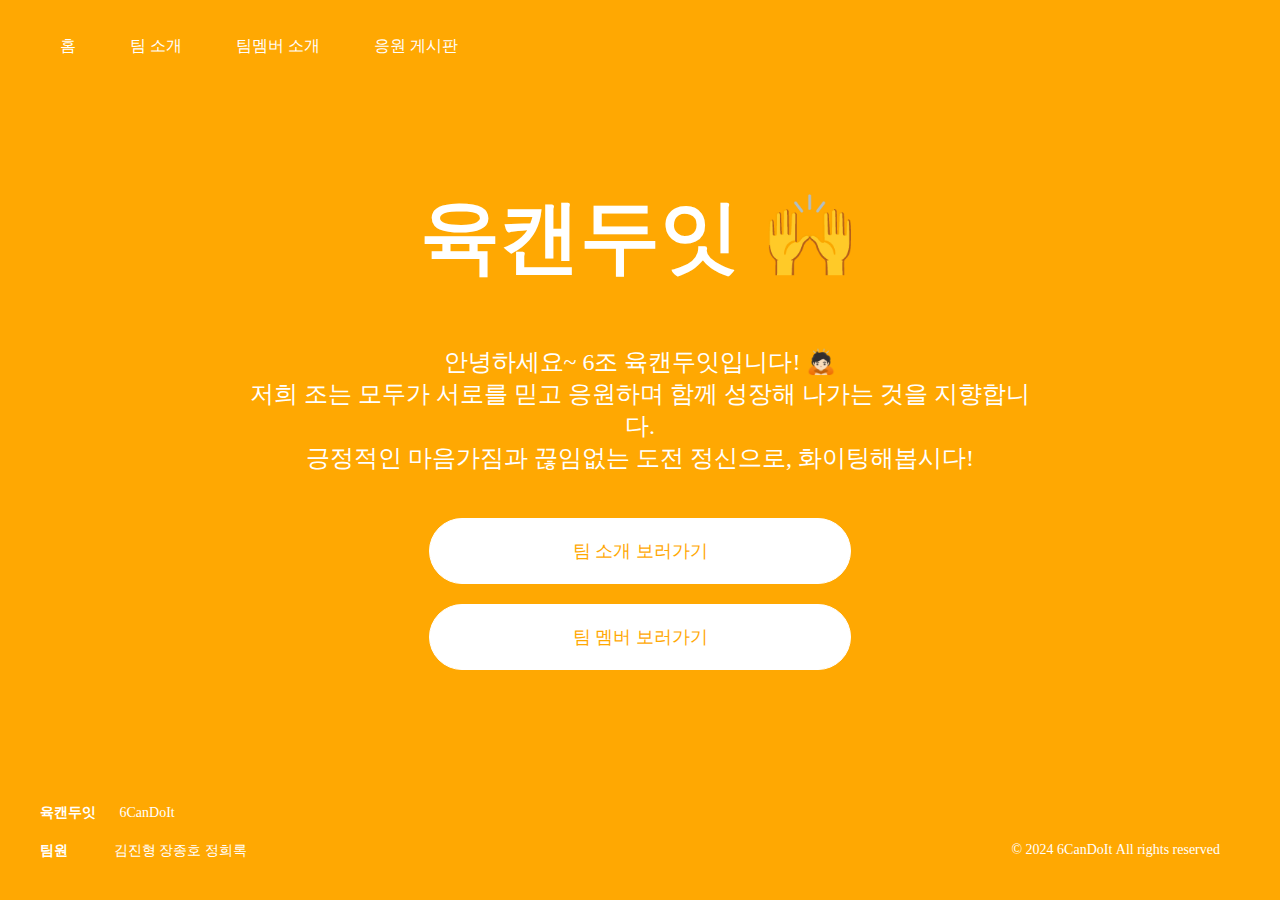
<file: index.html>
<!DOCTYPE html>
<html lang="en">
  <head>
    <meta charset="UTF-8" />
    <meta name="viewport" content="width=device-width, initial-scale=1.0" />
    <title>Document</title>
    <script src="js/includeHTML.js"></script>

    <link rel="stylesheet" href="index.css" />
  </head>

  <body>
    <header>
      <div data-include-path="./header.html">헤더</div>
    </header>

    <div class="container">
      <h1>육캔두잇 🙌</h1>
      <div class="team_text">
        <p>
          안녕하세요~ 6조 육캔두잇입니다! 🙇🏻<br />
          저희 조는 모두가 서로를 믿고 응원하며 함께 성장해 나가는 것을
          지향합니다. <br />
          긍정적인 마음가짐과 끊임없는 도전 정신으로, 화이팅해봅시다!
        </p>
      </div>
      <div class="btn_container">
        <a class="team_btn" href="teamMember.html">팀 소개 보러가기</a>
        <a class="team_btn" href="members.html">팀 멤버 보러가기</a>
      </div>
    </div>

    <footer>
      <div data-include-path="footer.html"></div>
    </footer>
  </body>
</html>
</file>
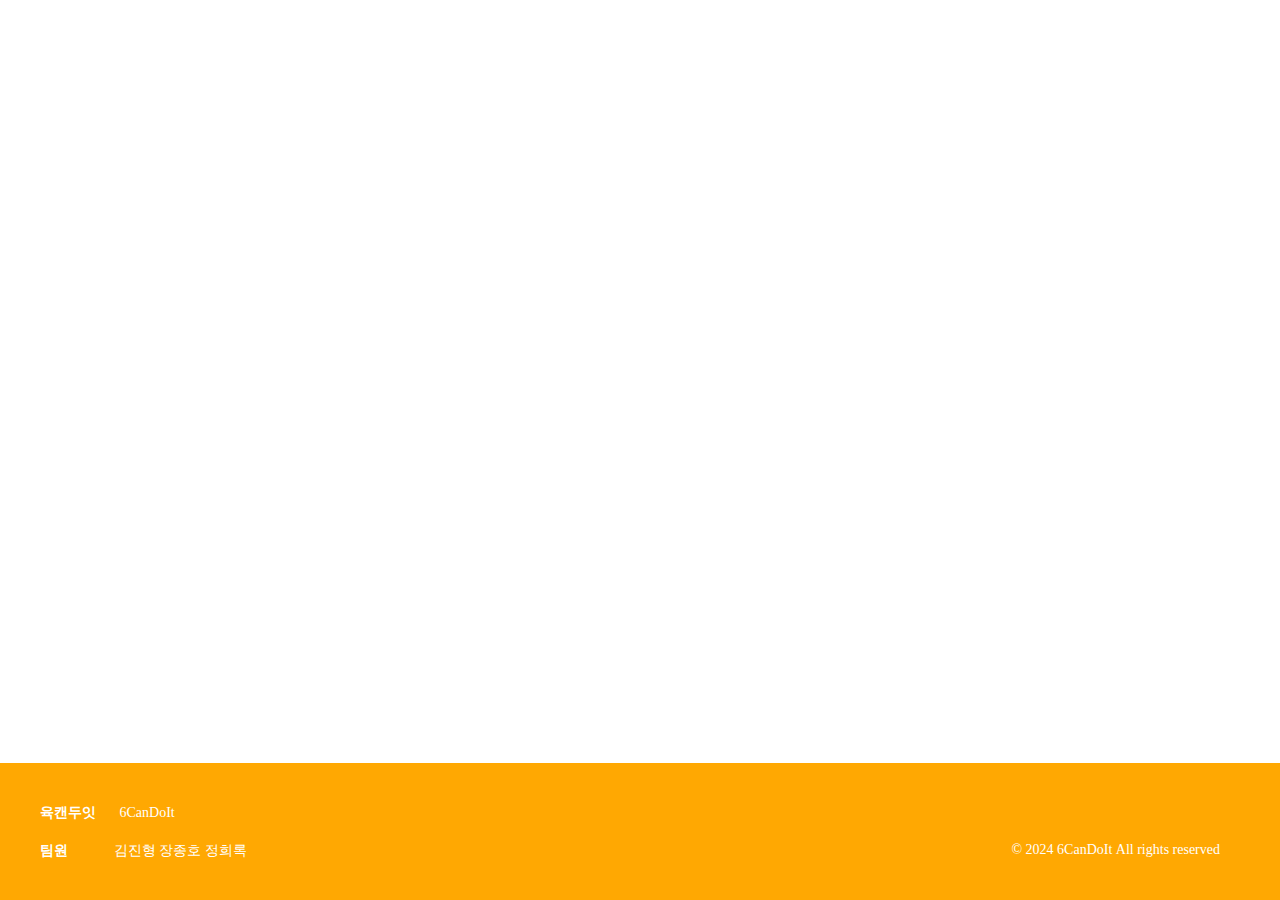
<file: footer.html>
<!DOCTYPE html>
<html lang="ko">
  <head>
    <meta charset="UTF-8" />
    <meta name="viewport" content="width=device-width, initial-scale=1.0" />
    <title>Footer Component Example</title>
    <link rel="stylesheet" href="css/footer.css" />
  </head>

  <body>
    <footer>
      <div class="team_name">
        <div><strong>육캔두잇</strong></div>
        <div class="en_team_name">6CanDoIt</div>
      </div>

      <div class="footer_container">
        <div>
          <div><strong>팀원</strong></div>
          <div class="en_member_name">김진형 장종호 정희록</div>
        </div>

        <div class="copyright">
          <div>&copy; 2024 6CanDoIt</div>
          <div>All rights reserved</div>
        </div>
      </div>
    </footer>
  </body>
</html>
</file>
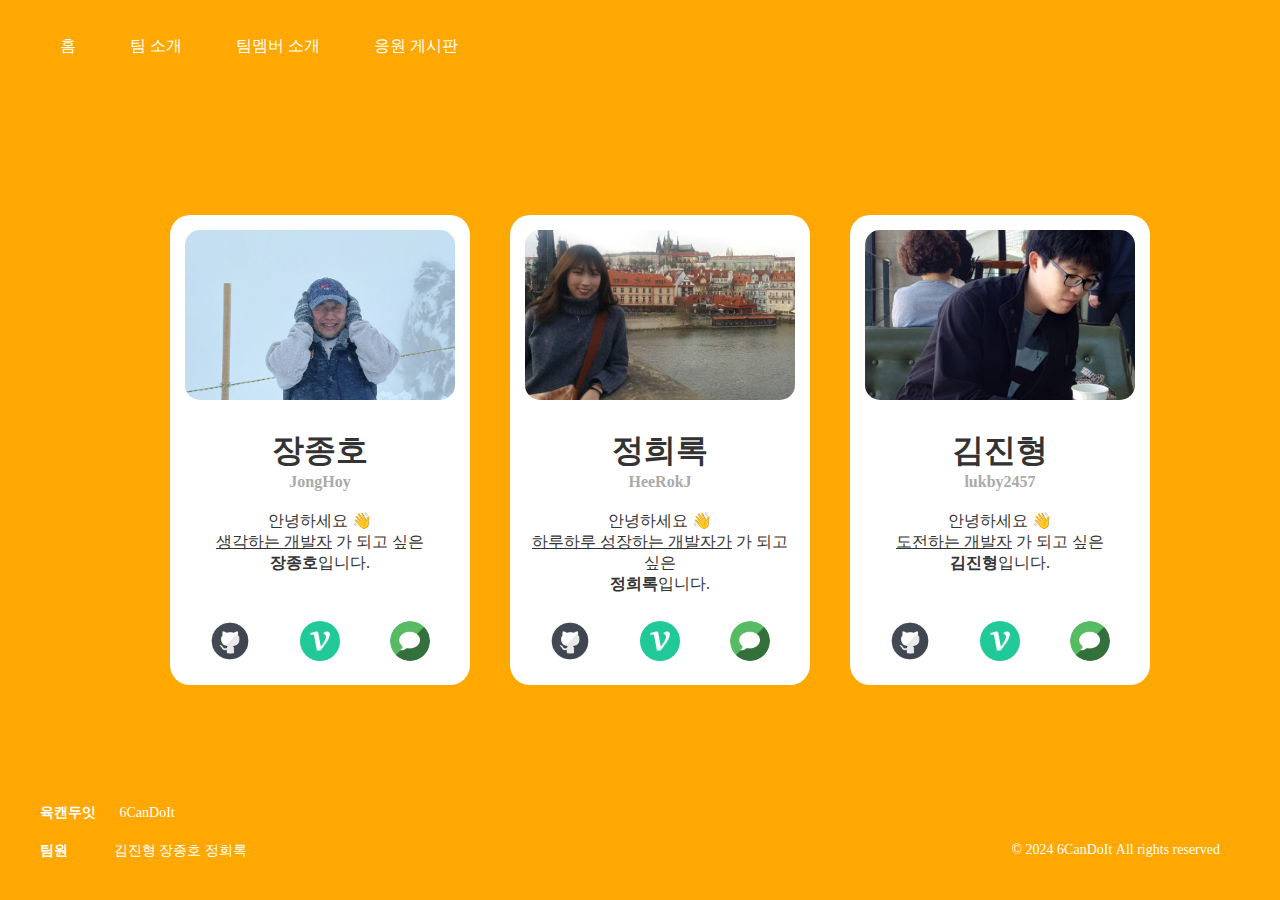
<file: members.html>
<!DOCTYPE html>
<html lang="ko">
  <head>
    <meta charset="UTF-8" />
    <meta name="viewport" content="width=device-width, initial-scale=1.0" />
    <title>육캔두잇</title>
    <link rel="stylesheet" href="/css/members.css" />
    <script src="js/includeHTML.js"></script>
    <link
      href="//spoqa.github.io/spoqa-han-sans/css/SpoqaHanSansNeo.css"
      rel="stylesheet"
      type="text/css"
    />
  </head>

  <script></script>

  <body>
    <header>
      <div data-include-path="./header.html">헤더</div>
    </header>
    <div class="list-wrap">
      <ul class="team">
        <li class="team-item" data-modal="modal1">
          <div class="profile">
            <img class="members-img" src="./images/jongho_pic.png" />
            <div class="profile-contents">
              <h2>장종호</h2>
              <span>JongHoy</span>
              <p>
                안녕하세요 👋 <br /><u>생각하는 개발자</u> 가 되고 싶은
                <br />
                <strong>장종호</strong>입니다.
              </p>
              <div class="icon-list">
                <a
                  class="icon-link"
                  href="https://github.com/JongHoJang"
                  target="_blank"
                >
                  <img
                    class="icon"
                    src="./images/github_icon.webp"
                    alt="github address"
                  />
                </a>
                <a
                  class="icon-link"
                  href="https://jangjh9414.tistory.com/"
                  target="_blank"
                >
                  <img
                    class="icon"
                    src="./images/velog.png"
                    alt="blog address"
                  />
                </a>
                <img
                  class="icon message-icon"
                  src="./images/message.png"
                  data-contact="010-1234-5678"
                />
              </div>
            </div>
          </div>
        </li>

        <li class="team-item" data-modal="modal2">
          <div class="profile">
            <img class="members-img first-member" src="./images/heerok.jpg" />
            <div class="profile-contents">
              <h2>정희록</h2>
              <span>HeeRokJ</span>
              <p>
                안녕하세요 👋 <br /><u>하루하루 성장하는 개발자가</u> 가 되고
                싶은
                <br />
                <strong>정희록</strong>입니다.
              </p>
              <div class="icon-list">
                <a
                  class="icon-link"
                  href="https://github.com/heerokj"
                  target="_blank"
                >
                  <img
                    class="icon"
                    src="./images/github_icon.webp"
                    alt="github address"
                  />
                </a>
                <a
                  class="icon-link"
                  href="https://wjdgmlfhr0321.tistory.com/"
                  target="_blank"
                >
                  <img
                    class="icon"
                    src="./images/velog.png"
                    alt="blog address"
                  />
                </a>
                <img
                  class="icon message-icon"
                  src="./images/message.png"
                  data-contact="010-1234-5678"
                />
              </div>
            </div>
          </div>
        </li>

        <li class="team-item" data-modal="modal3">
          <div class="profile">
            <img class="members-img" src="./images/jinhyeong.jpg" />
            <div class="profile-contents">
              <h2>김진형</h2>
              <span>lukby2457</span>
              <p>
                안녕하세요 👋 <br /><u>도전하는 개발자</u> 가 되고 싶은
                <br />
                <strong>김진형</strong>입니다.
              </p>
              <div class="icon-list">
                <a
                  class="icon-link"
                  href="https://github.com/lukby2457"
                  target="_blank"
                >
                  <img
                    class="icon"
                    src="./images/github_icon.webp"
                    alt="github address"
                  />
                </a>
                <a
                  class="icon-link"
                  href="https://velog.io/@lukby2457/posts"
                  target="_blank"
                >
                  <img
                    class="icon"
                    src="./images/velog.png"
                    alt="blog address"
                  />
                </a>
                <img
                  class="icon message-icon"
                  src="./images/message.png"
                  data-contact="010-1234-5678"
                />
              </div>
            </div>
          </div>
        </li>
      </ul>
    </div>
    <footer>
      <div data-include-path="footer.html"></div>
    </footer>

    <footer>
      <div data-include-path="footer.html"></div>
    </footer>

    <!-- 모달박스 -->
    <div class="modal modal1">
      <div class="modal-body">
        <span class="close-modal">&times;</span>
        <img class="modal-img" src="./images/jonghoy.png" />
        <h2>안녕하세요 저는 장종호입니다.</h2>
        <p>
          학부 시절, 사람들이 편리하게 서비스를 사용할 수 있도록 고민하는 것이
          재미있었습니다. 그래서
          <strong>창의적인 문제 해결과 사용성 향상에 대한 열정</strong>으로
          <strong> UX 기획자</strong>로 일하게 되었습니다. <br />
          <br />
          그리고 현재는 다양한 도전과 변화 속에서 더욱 더 성장하기 위해
          <strong>프론트엔드 개발자로 전직</strong>을 준비 중입니다.
        </p>
      </div>
    </div>

    <div class="modal modal2">
      <div class="modal-body">
        <span class="close-modal">&times;</span>
        <img class="modal-img" src="./images/heerok.png" />
        <h2>안녕하세요 저는 정희록입니다.</h2>
        <p>
          대학 시절, 프로그래밍 수업을 수강하면서 개발의 매력에 빠졌습니다.
          그래서 졸업 후 백엔드 수업을 들으면서 개발자의 꿈을 키워
          <strong>개발에 대한 열정으로 성장해가며</strong>
          금융 IT 업계에서 개발자로 일하게 되었습니다. 그리고 현재는
          <strong>프론트엔드 개발자로 전직</strong>을 준비 중입니다.
        </p>
      </div>
    </div>

    <div class="modal modal3">
      <div class="modal-body">
        <span class="close-modal">&times;</span>
        <img class="modal-img" src="./images/lukby.png" />
        <h2>안녕하세요 저는 김진형입니다.</h2>
        <p>
          대학 시절, Java수업을 수강하면서 코드 개발의 매력에 빠지게 되었습니다.
          그래서 <strong>두려움 없는 도전정신</strong>으로 백엔드 수업을
          수료하였으나 부족한 점을 많이 느끼게 되었습니다. 그리고 현재는
          변화하는 시대에 발 맞추기 위해
          <strong>프론트엔드 개발자로 취업</strong>을 준비 중입니다.
        </p>
      </div>
    </div>

    <script src="/js/members.js"></script>
  </body>
</html>
</file>
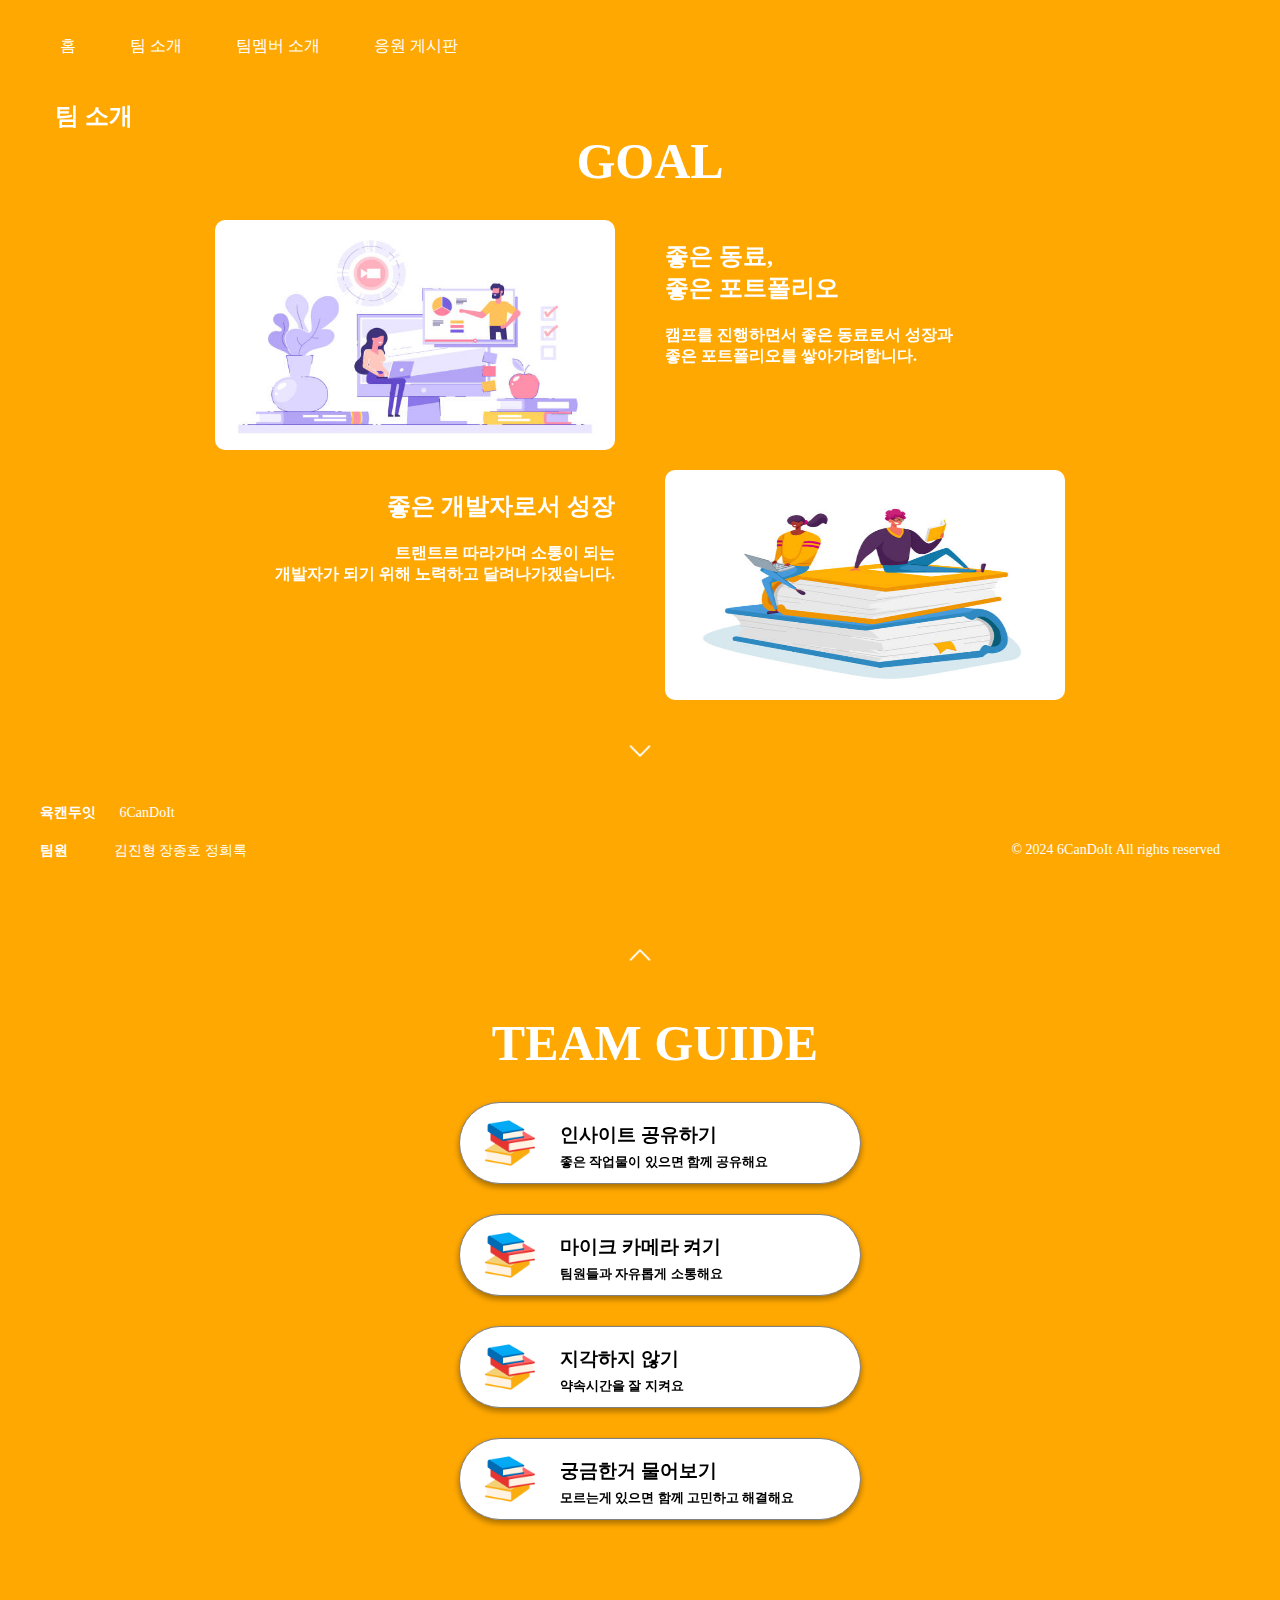
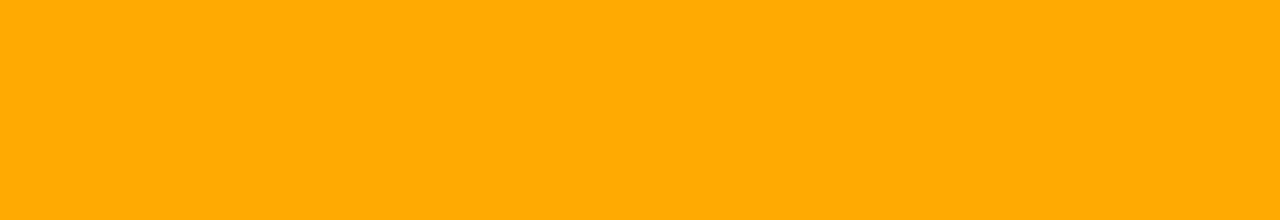
<file: team-member.html>
<!DOCTYPE html>
<html lang="en">
  <head>
    <meta charset="UTF-8" />
    <meta name="viewport" content="width=device-width, initial-scale=1.0" />
    <title>팀 소개하기</title>
    <script src="https://ajax.googleapis.com/ajax/libs/jquery/3.5.1/jquery.min.js"></script>
  </head>
  <style>
    body {
      background-color: #ffa802;
      color: white;
      margin: 0; /* 기본 마진 제거 */
    }
    .container {
      scroll-behavior: smooth;
      scroll-snap-type: y mandatory; /* y 축 방향으로만 scroll snap 적용 */
    }
    .list {
      scroll-snap-align: start; /* 스크롤 위치 맞춤 */

      /* 화살표 이미지 때문에 설정*/
      position: relative;
      min-height: 100vh; /* 부모 요소의 높이를 화면 높이로 설정 (gpt)*/
    }

    /*===첫번째 페이지===*/
    #team-intro {
      padding: 80px 0px 0px 55px;
      margin-bottom: 0px;
    }
    .content-goal {
      width: 900px;
      margin: 0px auto; /* 20px auto 20px auto; 이랑 같음*/
      padding: 0px 20px;
      border-radius: 5px;
    }
    .contents-title-goal {
      margin: 0px auto;
      padding: 0px 0px 20px 20px;
      text-align: center;
      font-weight: bold;
      font-size: 50px;
    }
    .contents {
      display: grid;
      grid-template-columns: 450px 450px; /* 가로길이를 각각 300 300 2개로 나눈다. */
      grid-template-rows: 250px 250px; /* 세로 길이를 200 200으로 두개로 나눈다. */
    }
    .item {
      padding: 10px 5px;
      margin: 0px 20px;
    }
    #item-3 {
      text-align: right;
    }
    #project-imag {
      width: 100%;
      height: 100%;
      object-fit: fill;
      border-radius: 10px;
    }
    .moveBottomBtn {
      text-align: center;
      position: absolute;
      /*이하(gpt)*/
      bottom: 20px; /* 버튼을 부모 요소의 아래에 붙임 */
      left: 50%;
      transform: translateX(-50%);
    }
    .arrow {
      height: 30px;
      width: 30px;
      filter: invert();
    }
    #down-arrow {
      position: relative;
      bottom: 130px;
    }

    /*===두번째 페이지===*/
    .content-guide {
      width: 900px;
      margin: 0px auto;
      padding: 20px;
      border-radius: 5px;
    }
    .moveTopBtn {
      text-align: center;
      padding: 20px 0px 20px 0px;
    }
    .contents-title-guide {
      text-align: center;
      font-weight: bold;
      font-size: 50px;
      padding: 0px 0px 0px 30px;
    }
    .guide-list {
      width: 500px;
      height: 500px;
      margin: 30px auto 40px auto;
      list-style-type: none;
      text-align: center;
    }
    .guide-item {
      width: 400px;
      height: 80px;
      margin: 30px auto 0px auto;
      border: 1px solid gray;
      border-radius: 50px;
      background-color: white;
      box-shadow: 0 3px 6px rgba(0, 0, 0, 0.16), 0 3px 6px rgba(0, 0, 0, 0.23);

      display: grid;
      grid-template-columns: 100px 300px;
      grid-template-rows: 80px;
    }
    #book-img {
      width: 50px;
      height: 50px;
      padding-top: 15px;
    }
    .guide-item-text {
      text-align: left;
      color: black;
    }
    h3 {
      margin-bottom: 0px;
    }
    h5 {
      margin-top: 5px;
    }
  </style>
  <script>
    window.addEventListener("load", function () {
      var allElements = document.getElementsByTagName("*");
      Array.prototype.forEach.call(allElements, function (el) {
        var includePath = el.dataset.includePath;
        if (includePath) {
          var xhttp = new XMLHttpRequest();
          xhttp.onreadystatechange = function () {
            if (this.readyState == 4 && this.status == 200) {
              el.outerHTML = this.responseText;
            }
          };
          xhttp.open("GET", includePath, true);
          xhttp.send();
        }
      });
    });
  </script>
  <body>
    <div data-include-path="./header.html">헤더</div>
    <div class="container">
      <!-- team goal 소개-->
      <div class="list" id="goal">
        <div><h2 id="team-intro">팀 소개</h2></div>
        <div class="content-goal">
          <div class="contents-title-goal">GOAL</div>
          <div class="contents">
            <div class="item">
              <img
                src="images/team-project.jpg"
                id="project-imag"
                alt="team1"
              />
            </div>
            <div class="item">
              <h2>
                좋은 동료,
                <br />
                좋은 포트폴리오
              </h2>
              <h4>
                캠프를 진행하면서 좋은 동료로서 성장과
                <br />
                좋은 포트폴리오를 쌓아가려합니다.
              </h4>
            </div>
            <div class="item" id="item-3">
              <h2>좋은 개발자로서 성장</h2>
              <h4>
                트랜트르 따라가며 소통이 되는
                <br />
                개발자가 되기 위해 노력하고 달려나가겠습니다.
              </h4>
            </div>
            <div class="item">
              <img
                src="images/team-project2.jpg"
                id="project-imag"
                alt="team2"
              />
            </div>
          </div>
        </div>
        <div class="moveBottomBtn">
          <img
            src="images/down-arrow.png"
            class="arrow"
            id="down-arrow"
            alt="moveBottom"
          />
        </div>
      </div>

      <!--team guide 소개-->
      <div class="list" id="guide">
        <div class="moveTopBtn">
          <img
            src="images/up-arrow.png"
            class="arrow"
            id="up-arrow"
            alt="moveTop"
          />
        </div>
        <div class="content-guide">
          <div class="contents-title-guide">TEAM GUIDE</div>
          <ul class="guide-list">
            <li class="guide-item">
              <div><img src="images/books.png" id="book-img" alt="book" /></div>
              <div class="guide-item-text">
                <h3>인사이트 공유하기</h3>
                <h5>좋은 작업물이 있으면 함께 공유해요</h5>
              </div>
            </li>
            <li class="guide-item">
              <div><img src="images/books.png" id="book-img" alt="book" /></div>
              <div class="guide-item-text">
                <h3>마이크 카메라 켜기</h3>
                <h5>팀원들과 자유롭게 소통해요</h5>
              </div>
            </li>
            <li class="guide-item">
              <div><img src="images/books.png" id="book-img" alt="book" /></div>
              <div class="guide-item-text">
                <h3>지각하지 않기</h3>
                <h5>약속시간을 잘 지켜요</h5>
              </div>
            </li>
            <li class="guide-item">
              <div><img src="images/books.png" id="book-img" alt="book" /></div>
              <div class="guide-item-text">
                <h3>궁금한거 물어보기</h3>
                <h5>모르는게 있으면 함께 고민하고 해결해요</h5>
              </div>
            </li>
          </ul>
        </div>
      </div>
      <div data-include-path="./footer.html">헤더</div>
    </div>
    <script>
      const bottomBtn = document.querySelector(".moveBottomBtn");
      const topBtn = document.querySelector(".moveTopBtn");

      // 버튼 클릭 시 페이지 하단으로 이동
      bottomBtn.onclick = () => {
        window.scrollTo({
          top: document.body.scrollHeight,
          behavior: "smooth",
        });
      };
      // 버튼 클릭 시 맨 위로 이동
      topBtn.onclick = () => {
        window.scrollTo({ top: 0, behavior: "smooth" });
      };
    </script>
  </body>
</html>
</file>
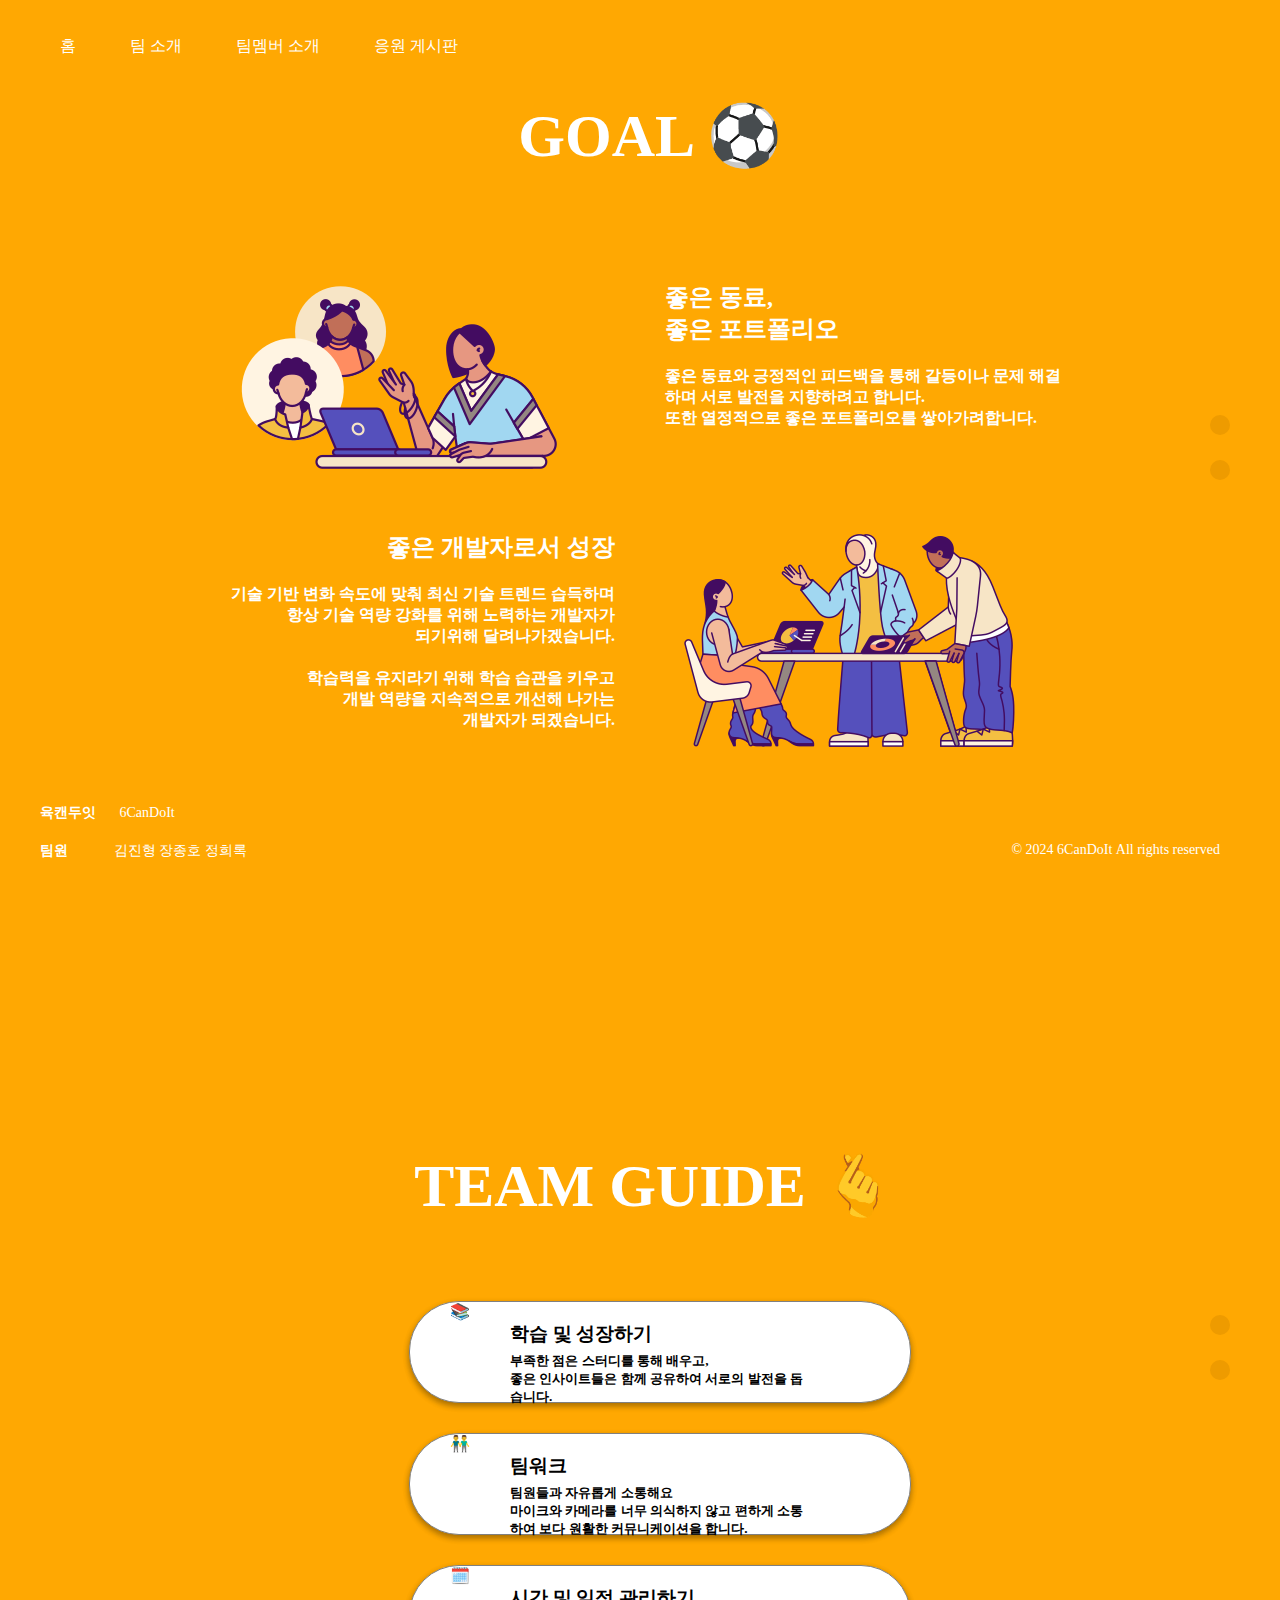
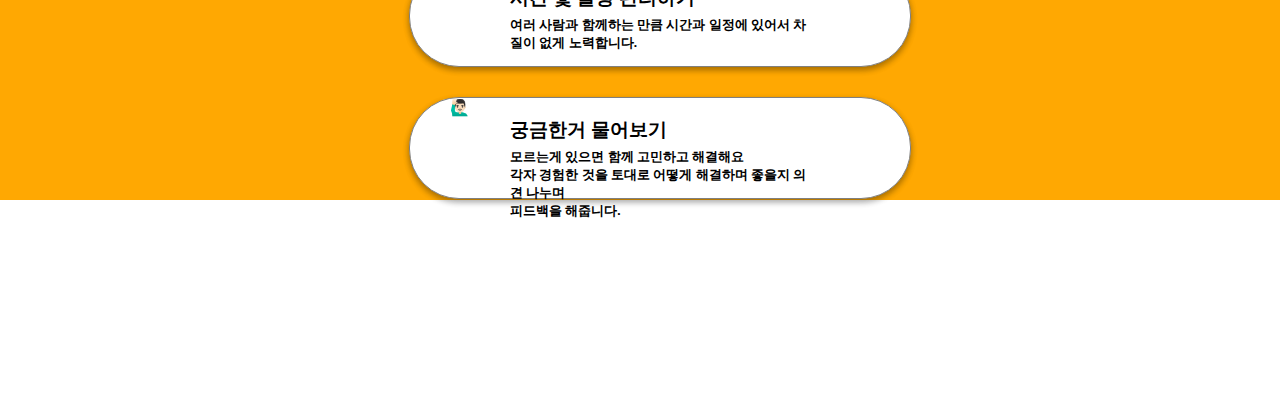
<file: teamMember.html>
<!DOCTYPE html>
<html lang="en">
  <head>
    <meta charset="UTF-8" />
    <meta name="viewport" content="width=device-width, initial-scale=1.0" />
    <title>육캔두잇</title>
    <link rel="stylesheet" href="css/teamMember.css" />
    <link rel="stylesheet" href="css/footer.css" />
    <script src="https://ajax.googleapis.com/ajax/libs/jquery/3.5.1/jquery.min.js"></script>
    <script src="js/includeHTML.js"></script>
    <style>
      @import url("https://fonts.googleapis.com/css2?family=Noto+Sans+KR:wght@100..900&display=swap");
    </style>
  </head>
  <body>
    <div data-include-path="./header.html"></div>
    <div class="circle" id="one"></div>
    <div class="circle" id="two"></div>
    <div class="circle" id="three"></div>
    <div class="circle" id="four"></div>
    <!-- team goal 소개-->
    <div class="team-member-wrap">
      <div class="content-goal">
        <div class="contents-goal-title">GOAL ⚽️</div>
        <div class="contents-items">
          <div class="item" id="item-1">
            <img
              src="images/team-project4.png"
              id="project-image"
              alt="team1"
            />
          </div>
          <div class="item">
            <h2>
              좋은 동료,
              <br />
              좋은 포트폴리오
            </h2>
            <h4>
              좋은 동료와 긍정적인 피드백을 통해 갈등이나 문제 해결하며 서로
              발전을 지향하려고 합니다.
              <br />
              또한 열정적으로 좋은 포트폴리오를 쌓아가려합니다.
            </h4>
          </div>
          <div class="item" id="item-3">
            <h2>좋은 개발자로서 성장</h2>
            <h4>
              기술 기반 변화 속도에 맞춰 최신 기술 트렌드 습득하며
              <br />
              항상 기술 역량 강화를 위해 노력하는 개발자가
              <br />되기위해 달려나가겠습니다.
            </h4>
            <h4>
              학습력을 유지라기 위해 학습 습관을 키우고
              <br />
              개발 역량을 지속적으로 개선해 나가는
              <br />개발자가 되겠습니다.
            </h4>
          </div>
          <div class="item" id="item-4">
            <img
              src="images/team-project3.png"
              id="project-image"
              alt="team2"
            />
          </div>
        </div>
      </div>
      <div class="moveBottomBtn">
        <img
          src="images/down-arrow.png"
          class="arrow"
          id="down-arrow"
          alt="moveBottom"
        />
      </div>
    </div>
    <!--team guide 소개-->
    <div class="team-member-wrap">
      <div class="content-guide">
        <div class="contents-guide-title">TEAM GUIDE 🫰</div>
        <ul class="guide-list">
          <li class="guide-item">
            <div>
              <div class="book-img">📚</div>
              <!-- <img src="images/books.png" id="book-img" alt="book" /> -->
            </div>
            <div class="guide-item-text">
              <h3 class="guide-title first">학습 및 성장하기</h3>
              <h5 class="guide-content">
                부족한 점은 스터디를 통해 배우고,<br />
                좋은 인사이트들은 함께 공유하여 서로의 발전을 돕습니다.
              </h5>
            </div>
          </li>
          <li class="guide-item">
            <div class="book-img">👬</div>
            <!-- <img src="images/books.png" id="book-img" alt="book" /> -->
            <div class="guide-item-text">
              <h3 class="guide-title">팀워크</h3>
              <h5 class="guide-content">
                팀원들과 자유롭게 소통해요<br />
                마이크와 카메라를 너무 의식하지 않고 편하게 소통하여 보다 원활한
                커뮤니케이션을 합니다.
              </h5>
            </div>
          </li>
          <li class="guide-item">
            <div class="book-img">🗓️</div>
            <!-- <img src="images/books.png" id="book-img" alt="book" /> -->
            <div class="guide-item-text">
              <h3 class="guide-title third">시간 및 일정 관리하기</h3>
              <h5 class="guide-content">
                여러 사람과 함께하는 만큼 시간과 일정에 있어서 차질이 없게
                노력합니다.
              </h5>
            </div>
          </li>
          <li class="guide-item">
            <div class="book-img">🙋🏻‍♂️</div>
            <!-- <img src="images/books.png" id="book-img" alt="book" /> -->
            <div class="guide-item-text">
              <h3 class="guide-title">궁금한거 물어보기</h3>
              <h5 class="guide-content">
                모르는게 있으면 함께 고민하고 해결해요 <br />각자 경험한 것을
                토대로 어떻게 해결하며 좋을지 의견 나누며 <br />
                피드백을 해줍니다.
              </h5>
            </div>
          </li>
        </ul>
      </div>

      <div class="moveTopBtn">
        <img
          src="images/up-arrow.png"
          class="arrow"
          id="up-arrow"
          alt="moveTop"
        />
      </div>
    </div>
    <footer>
      <div data-include-path="./footer2.html"></div>
    </footer>
    <script src="js/teamMember.js"></script>
  </body>
</html>
</file>
<file: index.css>
html,
body {
  height: 100%;
  margin: 0;
  padding: 0;
  display: flex;
  justify-content: center;
  align-items: center;
}

body {
  background-color: #ffa802;
  color: white;
}

.container {
  display: flex;
  flex-direction: column;
  justify-content: center;
  align-items: center;
  transform: translateY(-50px);
}

.container h1 {
  font-size: 80px;
  margin-bottom: 30px;
  display: block;
}

/* .team_text {
  display: block;
  flex-direction: column;
  align-items: center;
} */

p {
  font-size: 24px;
  width: 800px;
  display: block;
  text-align: center;
}

.btn_container {
  display: flex;
  flex-direction: column;
  align-items: center;
}

.team_btn {
  padding: 20px 60px;
  width: 300px;
  outline: none;
  border-radius: 100px;
  cursor: pointer;
  margin-top: 20px;
  border: 1px solid white;
  background-color: white;
  color: #ffa802;
  text-decoration: none;
  text-align: center;
  font-size: 18px;
}

.team_btn:hover {
  background-color: #ffa802;
  color: white;
  font-weight: bold;
}
</file>
<file: css/footer.css>
footer {
  position: fixed;
  left: 0;
  bottom: 0;
  width: 100%;
  background-color: #ffa802;
  padding: 40px 20px 20px 20px;
  /* border-top: 1px solid #ffc353; */
  color: #fff;
  box-sizing: border-box;
}
footer div {
  display: inline-block;
  font-size: 14px;
}
.footer_container {
  display: flex;
  padding: 20px;
  justify-content: space-between;
}
.copyright {
  margin-right: 20px;
}
.team_name {
  margin-left: 20px;
}
.en_team_name {
  margin-left: 20px;
}
.en_member_name {
  margin-left: 42px;
}
</file>
<file: css/members.css>
body,
h2,
p {
  margin: 0;
  padding: 0;
}

li {
  list-style-type: none;
}

body {
  background-color: #ffa802;
  color: white;
}

.list-wrap {
  /* .team에 있는 내용들을 정렬하기 위해 부모에서 flex를 줌 */
  display: flex;

  /* wrapper 안에 담겨있는 내용물들의 높이 */
  height: 100vh;

  justify-content: center;
  align-items: center;
}

.team {
  /* 쉽게 가로로 배치되게 하기 위해 */
  display: flex;
  justify-content: center;
}

.team-item {
  margin: 20px;
  background-color: white;
  border-radius: 20px;
  /* box-shadow: 0 0 20px rgba(255, 255, 255, 0.7); */
}

.team-item :hover {
  border-radius: 20px;
  box-shadow: 0 0 20px rgba(255, 255, 255, 0.7);
}

.profile {
  /* background-color: red; */
  height: 450px;
  width: 300px;
  position: relative;
  padding-bottom: 20px;
}

.members-img {
  width: 100%;
  margin: 0 auto;
  height: 200px;
  object-fit: cover;
  padding: 15px;
  border-radius: 30px;
  box-sizing: border-box;
  object-position: center -50px;
}

.members-img:hover {
  box-shadow: none;
  border-radius: 30px;
}

.profile-contents {
  /* background-color: blue; */
  text-align: center;
  color: #333;
  margin: 10px 20px;
}

.profile-contents h2 {
  font-size: 2em;
}
.profile-contents span {
  /* font-size: 1em; */
  font-weight: 600;
  color: #aaa;
}

.profile-contents p {
  margin-top: 20px;
  font-size: 1em;
}

.icon-list {
  position: absolute;
  bottom: 20px;
  left: 0;
  right: 0;
  display: flex;
  justify-content: space-between;
  padding: 0 40px;
}

.icon {
  height: 40px;
  border-radius: 100px;
  cursor: pointer;
}

.icon:hover {
  scale: 110%;
}

.modal {
  position: fixed;
  top: 0;
  left: 0;

  display: none;

  width: 100%;
  height: 100%;
  background-color: rgba(0, 0, 0, 0.7);
}

.modal-body {
  width: 800px;
  height: 500px;
  background-color: white;
  border-radius: 40px;

  display: flex;
  flex-direction: column;
  justify-content: center;
  align-items: center;

  position: absolute; /* 부모 요소를 기준으로 요소 배치 */
  top: 50%;
  left: 50%; /* 부모 요소의 중앙에 왼쪽 상단 모서리가 위치 */
  transform: translateX(-50%) translateY(-50%); /* 자신 크기의 50%만큼 왼쪽과 위로 이동 > 요소의 중심이 부모 요소의 중앙에 정확히 위치 */
}

.modal-body h2 {
  color: #333;
  margin: 30px 30px 15px;
}

.modal-body p {
  color: #333;
  margin: 20px 60px;
}

.modal-img {
  border-radius: 100px;
  height: 200px;
  width: 200px;
}

.close-modal {
  position: absolute;
  top: 20px;
  right: 30px;
  color: #aaa;
  font-size: 34px;
  cursor: pointer;
}

.close-modal:hover {
  color: #ffa802;
}
</file>
<file: css/teamMember.css>
html {
  overflow: hidden;
} /* 스크롤바를 없애기 위한 소스 */

html,
body {
  width: 100%;
  height: 100%;
  margin: 0; /* 기본 마진 제거 */
  color: white;
}
nav,
footer,
.circle {
  z-index: 1000; /* 헤더가 다른 요소들 위에 표시되도록 z-index 설정 */
}
.team-member-wrap {
  width: 100%;
  height: 100%;
  background-color: rgb(255, 168, 2);

  position: relative;

  /* content 안에 담겨있는 내용물 가운데로 */
  display: flex;
  justify-content: center;
  align-items: center;
}
.team-member-wrap:nth-child(even) {
  background-color: #ffa802;
}

/*=== 첫번째 페이지 ===*/
.content-goal {
  width: 900px;
  height: 700px;
  border-radius: 5px;
}
.contents-goal-title {
  padding: 0px 0px 20px 20px;
  text-align: center;
  font-weight: bold;
  font-size: 60px;
  margin-bottom: 60px;
}
.contents-items {
  display: grid;
  grid-template-columns: 450px 450px; /* 가로길이를 각각 300 300 2개로 나눈다.  */
  grid-template-rows: 250px 250px; /* 세로 길이를 200 200으로 두개로 나눈다. */
}
.item {
  padding: 10px 5px;
  margin: 0px 20px;
}
#item-3 {
  text-align: right;
}
#project-imag {
  width: 100%;
  height: 100%;
  object-fit: fill;
  /* cover */
  border-radius: 10px;
}
.moveBottomBtn {
  text-align: center;
  position: absolute;

  bottom: 20px; /* 버튼을 부모 요소의 아래에 붙임 */
  left: 50%;
  transform: translateX(-50%);
}
.arrow {
  height: 30px;
  width: 30px;
  filter: invert();
}
#down-arrow {
  position: relative;
  bottom: 20px;
}

/*===두번째 페이지===*/
.content-guide {
  width: 900px;
  height: 100%;
  margin: 0px auto;
  padding: 20px;
  border-radius: 5px;
  position: relative;
  top: 200px;
}
.contents-guide-title {
  text-align: center;
  font-weight: bold;
  font-size: 60px;
  padding: 0px 0px 0px 30px;
  margin: 50px;
}
.guide-list {
  width: 700px;
  height: 500px;
  margin: 80px auto 40px auto;
  list-style-type: none;
  text-align: center;
}
.guide-item {
  width: 500px;
  height: 100px;
  margin: 30px auto 0px auto;
  border: 1px solid gray;
  border-radius: 50px;
  background-color: #ffffff;
  box-shadow: 0 3px 6px rgba(0, 0, 0, 0.16), 0 3px 6px rgba(0, 0, 0, 0.23);

  display: grid;
  grid-template-columns: 100px 300px;
  grid-template-rows: 80px;
}
#book-img {
  width: 50px;
  height: 50px;
  padding-top: 15px;
}
.guide-item-text {
  text-align: left;
  color: black;
}
h3 {
  margin-bottom: 0px;
}
h5 {
  margin-top: 5px;
}
.moveTopBtn {
  text-align: center;
  position: absolute;

  bottom: 20px; /* 버튼을 부모 요소의 아래에 붙임 */
  left: 50%;
  transform: translateX(-50%);
}
#up-arrow {
  position: relative;
  bottom: 20px;
}
.circle {
  width: 20px;
  height: 20px;
  background-color: #ee9b00;
  border-radius: 100%;
  margin: 10px 50px 10px 10px;
  position: absolute;
  right: 0%;
  top: 45%;
}
#two {
  position: absolute;
  right: 0%;
  top: 50%;
}
#three {
  position: absolute;
  right: 0%;
  top: 145%;
}
#four {
  position: absolute;
  right: 0%;
  top: 150%;
}
</file>
